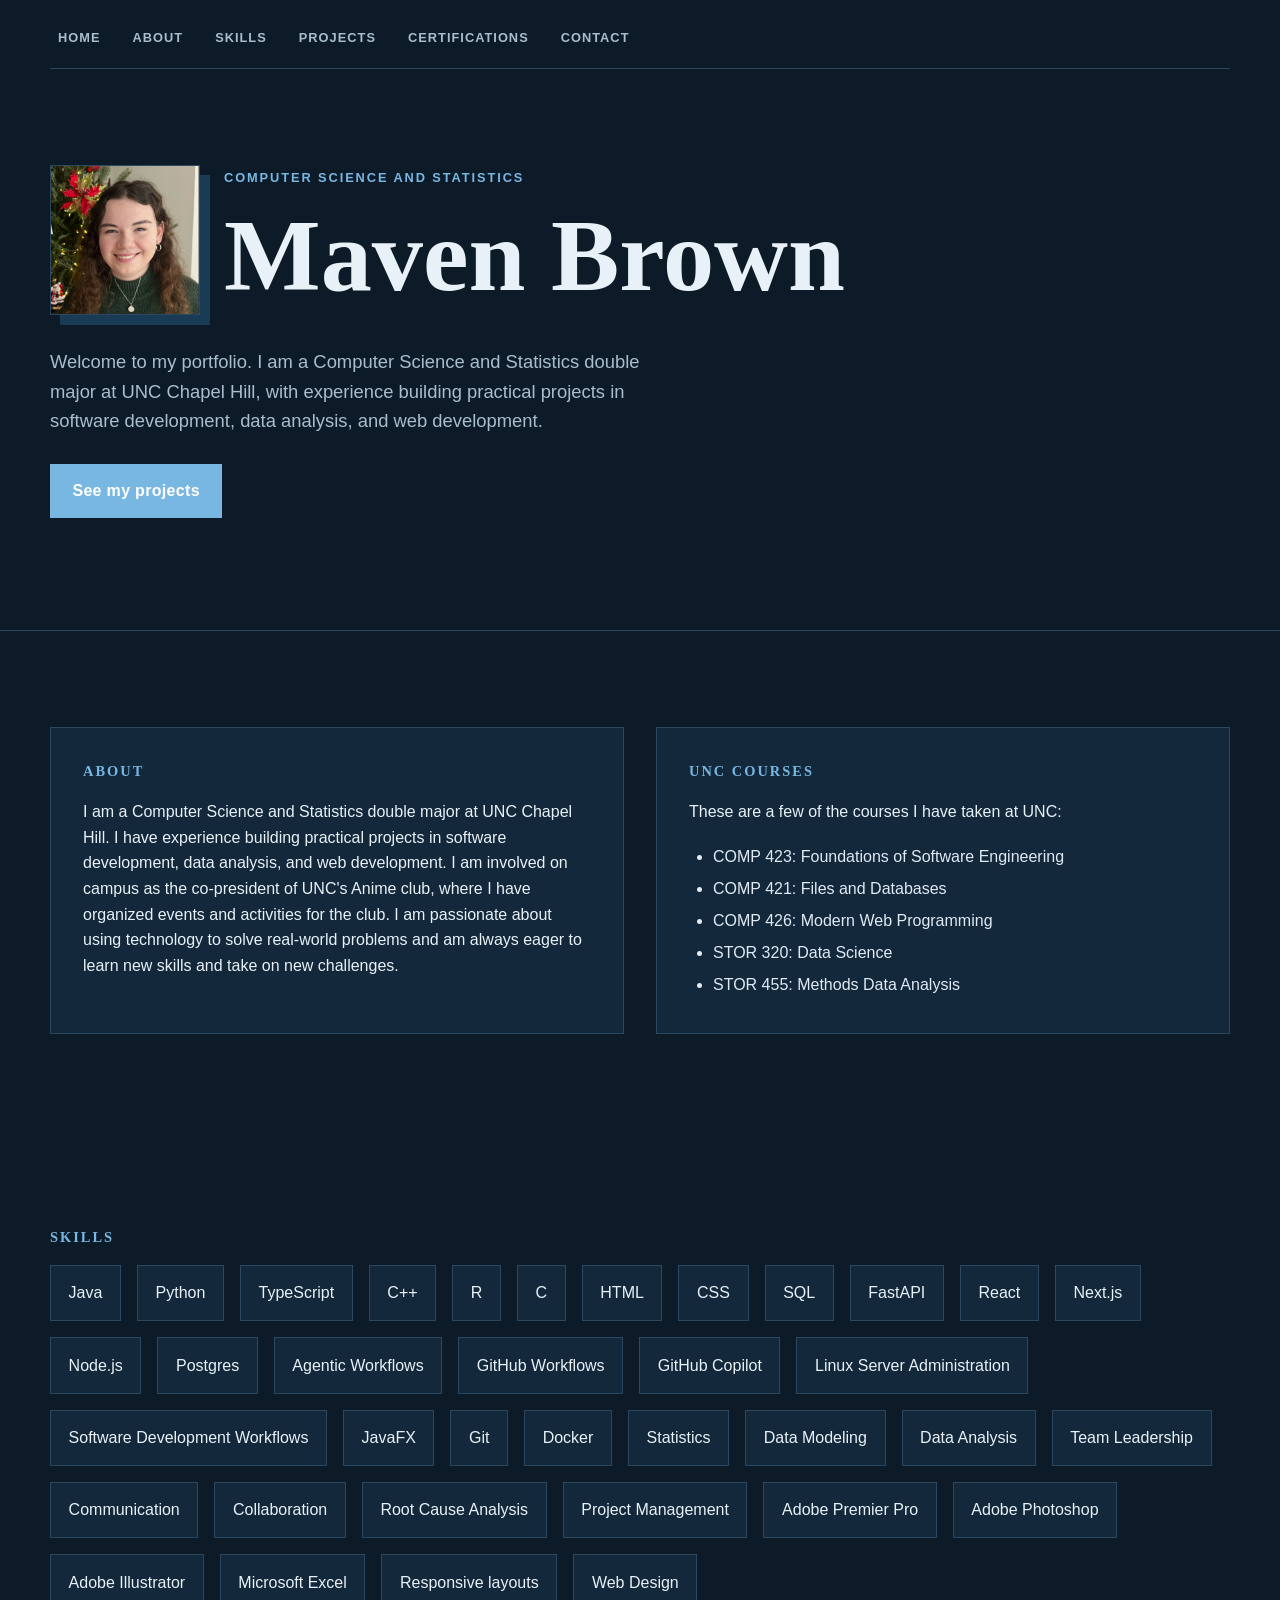
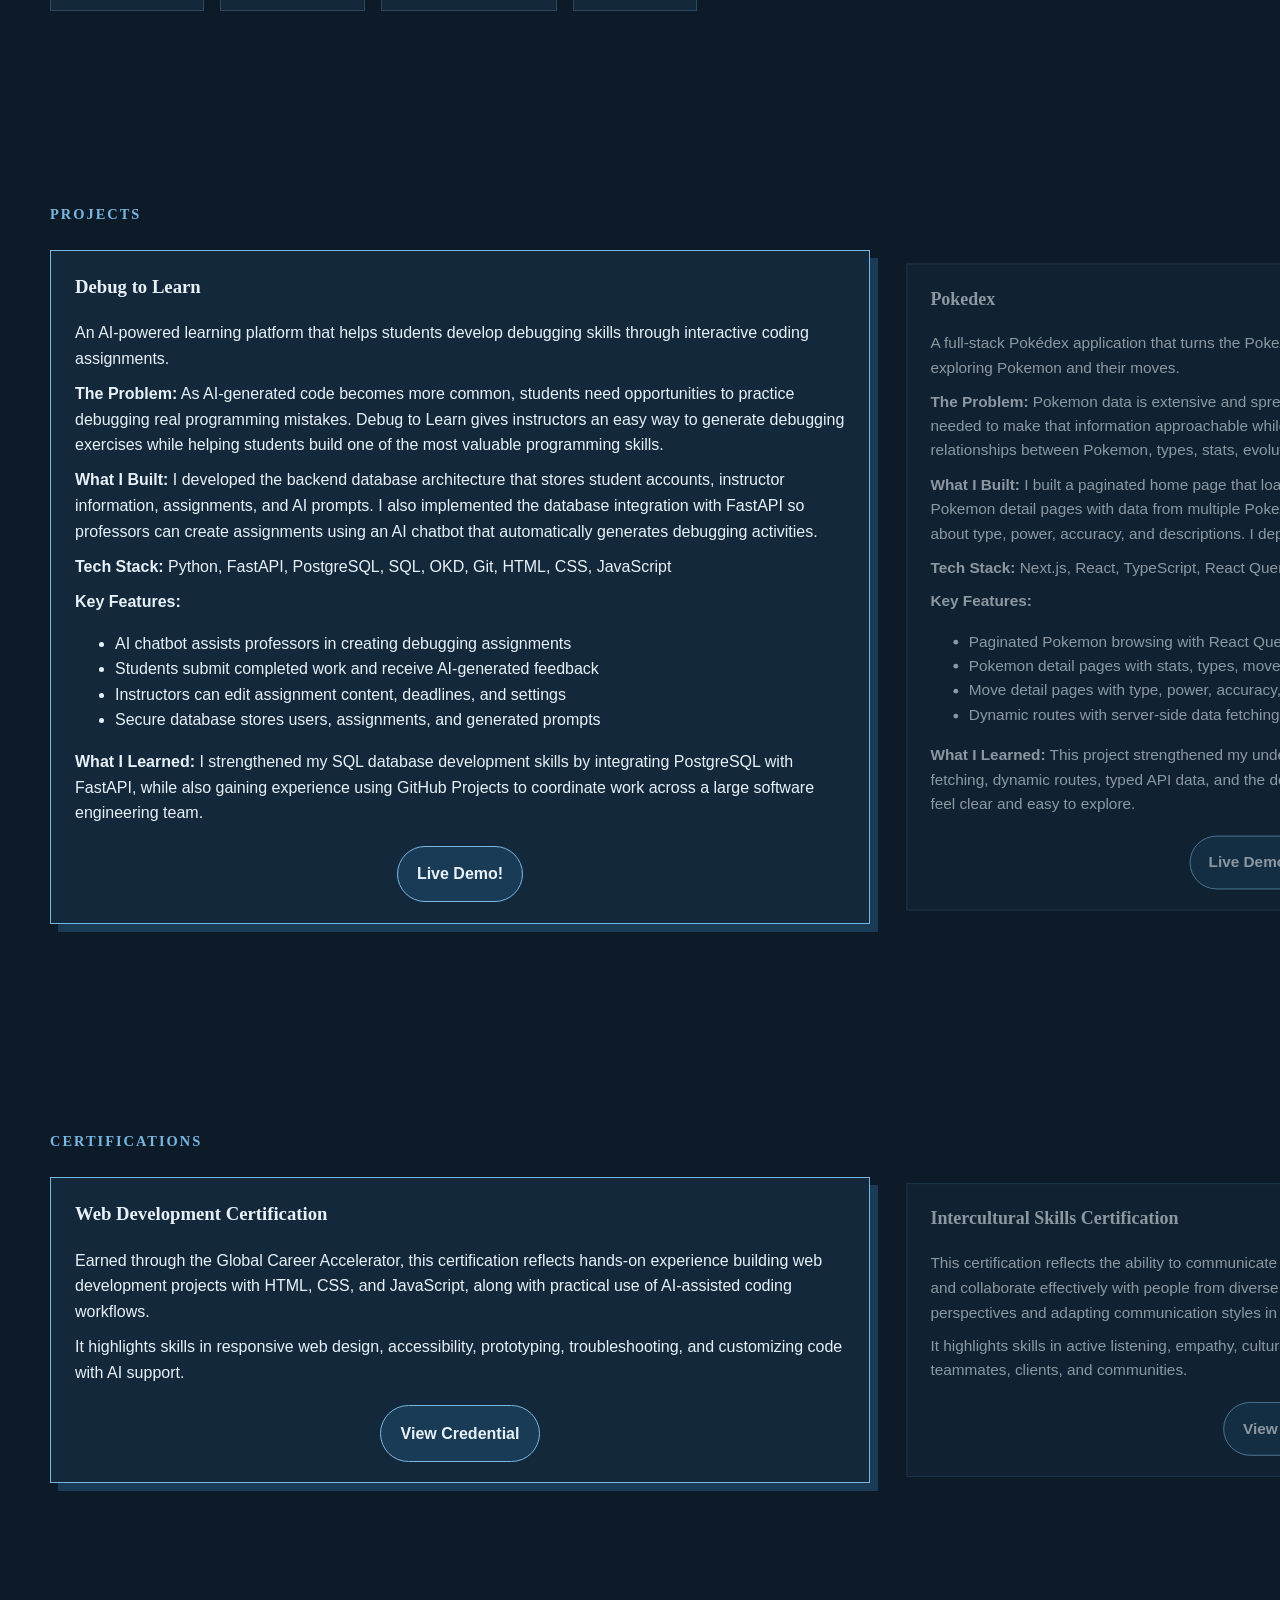
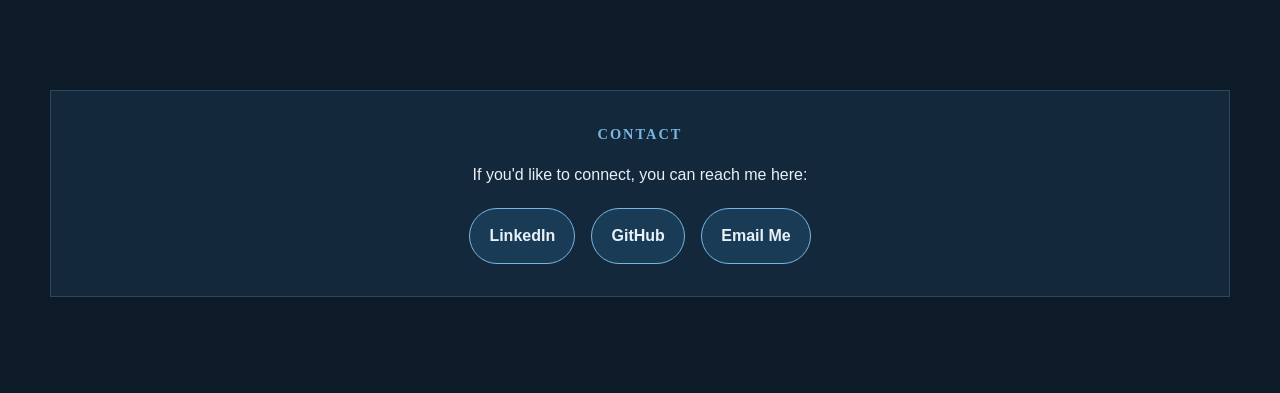
<file: index.html>
<!DOCTYPE html>
<html lang="en">
<head>
  <meta charset="UTF-8">
  <meta name="viewport" content="width=device-width, initial-scale=1.0">
  <title>Maven Brown Portfolio</title>
  <link rel="stylesheet" href="style.css?v=3">
  <link rel="icon" type="image/png" href="img/image-transparent.png">
</head>
<body>
  <!-- Main page content starts here -->
  <header class="hero">
    <div class="container hero-content">
      <nav class="site-nav" aria-label="Main navigation">
        <a href="#home">Home</a>
        <a href="#about">About</a>
        <a href="#skills">Skills</a>
        <a href="#projects">Projects</a>
        <a href="#certifications">Certifications</a>
        <a href="#contact">Contact</a>
      </nav>

      <div class="hero-header">
        <img class="profile-pic" src="img/pic of me 2.png" alt="Maven Brown portrait">
        <div class="hero-text">
          <p class="eyebrow">Computer Science and Statistics</p>
          <h1 id="home">Maven Brown</h1>
        </div>
      </div>
      <p class="lead">
        Welcome to my portfolio. I am a Computer Science and Statistics double major at UNC Chapel Hill, with experience building practical projects in software development, data analysis, and web development.
      </p>
      <a class="button" href="#projects">See my projects</a>
    </div>
  </header>

  <main>
    <div class="intro-grid">
    <section class="section" id="about">
      <div class="container card">
        <h2>About</h2>
        <p>
          I am a Computer Science and Statistics double major at UNC Chapel Hill. I have experience building practical projects in software development, data analysis, and web development. I am involved on campus as the co-president of UNC's Anime club, where I have organized events and activities for the club. I am passionate about using technology to solve real-world problems and am always eager to learn new skills and take on new challenges.
        </p>
      </div>
    </section>

    <section class="section" id="classes">
      <div class="container card">
        <h2>UNC Courses</h2>
        <p>
          These are a few of the courses I have taken at UNC:
        </p>
        <ul class="course-list">
          <li>COMP 423: Foundations of Software Engineering</li>
          <li>COMP 421: Files and Databases</li>
          <li>COMP 426: Modern Web Programming</li>
          <li>STOR 320: Data Science</li>
          <li>STOR 455: Methods Data Analysis</li>
        </ul>
      </div>
    </section>
    </div>

    <section class="section" id="skills">
      <div class="container">
        <h2>Skills</h2>
        <div class="skills-list">
          <div class="skill-item">Java</div>
          <div class="skill-item">Python</div>
          <div class="skill-item">TypeScript</div>
          <div class="skill-item">C++</div>
          <div class="skill-item">R</div>
          <div class="skill-item">C</div>
          <div class="skill-item">HTML</div>
          <div class="skill-item">CSS</div>
          <div class="skill-item">SQL</div>
          <div class="skill-item">FastAPI</div>
          <div class="skill-item">React</div>
          <div class="skill-item">Next.js</div>
          <div class="skill-item">Node.js</div>
          <div class="skill-item">Postgres</div>
          <div class="skill-item">Agentic Workflows</div>
          <div class="skill-item">GitHub Workflows</div>
          <div class="skill-item">GitHub Copilot</div>
          <div class="skill-item">Linux Server Administration</div>
          <div class="skill-item">Software Development Workflows</div>
          <div class="skill-item">JavaFX</div>
          <div class="skill-item">Git</div>
          <div class="skill-item">Docker</div>
          <div class="skill-item">Statistics</div>
          <div class="skill-item">Data Modeling</div>
          <div class="skill-item">Data Analysis</div>
          <div class="skill-item">Team Leadership</div>
          <div class="skill-item">Communication</div>
          <div class="skill-item">Collaboration</div>
          <div class="skill-item">Root Cause Analysis</div>
          <div class="skill-item">Project Management</div>
          <div class="skill-item">Adobe Premier Pro</div>
          <div class="skill-item">Adobe Photoshop</div>
          <div class="skill-item">Adobe Illustrator</div>
          <div class="skill-item">Microsoft Excel</div>
          <div class="skill-item">Responsive layouts</div>
          <div class="skill-item">Web Design</div>
        </div>
      </div>
    </section>

    <section class="section" id="projects">
  <div class="container">
    <h2>Projects</h2>
    <div class="project-list carousel" aria-label="Project carousel">

      <article class="project-card">
  <h3>Debug to Learn</h3>

  <p></strong> An AI-powered learning platform that helps students develop debugging skills through interactive coding assignments.</p>

  <p><strong>The Problem:</strong> As AI-generated code becomes more common, students need opportunities to practice debugging real programming mistakes. Debug to Learn gives instructors an easy way to generate debugging exercises while helping students build one of the most valuable programming skills.</p>

  <p><strong>What I Built:</strong> I developed the backend database architecture that stores student accounts, instructor information, assignments, and AI prompts. I also implemented the database integration with FastAPI so professors can create assignments using an AI chatbot that automatically generates debugging activities.</p>

  <p><strong>Tech Stack:</strong> Python, FastAPI, PostgreSQL, SQL, OKD, Git, HTML, CSS, JavaScript</p>

  <p><strong>Key Features:</strong></p>
  <ul>
    <li>AI chatbot assists professors in creating debugging assignments</li>
    <li>Students submit completed work and receive AI-generated feedback</li>
    <li>Instructors can edit assignment content, deadlines, and settings</li>
    <li>Secure database stores users, assignments, and generated prompts</li>
  </ul>

  <p><strong>What I Learned:</strong> I strengthened my SQL database development skills by integrating PostgreSQL with FastAPI, while also gaining experience using GitHub Projects to coordinate work across a large software engineering team.</p>


  <div class="contact-links">
    <a href="https://learnwithai-maveneb.apps.cloudapps.unc.edu" target="_blank" rel="noreferrer">
      Live Demo!
    </a>
    
  </div>
</article>

      <article class="project-card">
  <h3>Pokedex</h3>

  <p>A full-stack Pokédex application that turns the PokeAPI into a searchable, navigable reference tool for exploring Pokemon and their moves.</p>

  <p><strong>The Problem:</strong> Pokemon data is extensive and spread across several related API resources. The app needed to make that information approachable while handling pagination, loading states, and the relationships between Pokemon, types, stats, evolutions, and moves.</p>

  <p><strong>What I Built:</strong> I built a paginated home page that loads Pokemon through React Query, server-rendered Pokemon detail pages with data from multiple PokeAPI endpoints, and move detail pages with information about type, power, accuracy, and descriptions. I deployed the finished Next.js application to Vercel.</p>

  <p><strong>Tech Stack:</strong> Next.js, React, TypeScript, React Query, Tailwind CSS, PokeAPI, Vercel</p>

  <p><strong>Key Features:</strong></p>
  <ul>
    <li>Paginated Pokemon browsing with React Query</li>
    <li>Pokemon detail pages with stats, types, moves, and evolution data</li>
    <li>Move detail pages with type, power, accuracy, and descriptions</li>
    <li>Dynamic routes with server-side data fetching</li>
  </ul>

  <p><strong>What I Learned:</strong> This project strengthened my understanding of client-side caching, server-side data fetching, dynamic routes, typed API data, and the design decisions needed to make a large information set feel clear and easy to explore.</p>

  <div class="contact-links">
    <a href="https://comp-426-a04-pokedex-maveneb.vercel.app/" target="_blank" rel="noreferrer">
      Live Demo
    </a>
    <a href="https://github.com/maveneb/comp-426-a04-pokedex-maveneb" target="_blank" rel="noreferrer">
      GitHub
    </a>
  </div>
</article>

      <article class="project-card">
  <h3>NASA Space Explorer</h3>

  <p></strong> An interactive web app for exploring NASA's Astronomy Picture of the Day archive.</p>

  <p><strong>The Problem:</strong> NASA provides incredible astronomy data through public APIs, but browsing that information isn't always user-friendly. This project creates an intuitive interface for discovering space imagery and learning about astronomical events.</p>

  <p><strong>What I Built:</strong> I built a responsive front-end application that connects to the NASA API and displays Astronomy Picture of the Day entries. Users can browse images, search by date, and read detailed descriptions of each featured event.</p>

  <p><strong>Tech Stack:</strong> HTML, CSS, JavaScript, NASA API</p>

  <p><strong>Key Features:</strong></p>
  <ul>
    <li>NASA API integration</li>
    <li>Date-based search</li>
    <li>Responsive interface</li>
    <li>Detailed astronomy information</li>
  </ul>

  <p><strong>What I Learned:</strong> I gained experience consuming REST APIs with JavaScript while improving my responsive web design skills.</p>

  <div class="contact-links">
    <a href="https://maveneb.github.io/07-nasa-space-explorer/" target="_blank" rel="noreferrer">
      Live Demo
    </a>
    <a href="https://github.com/maveneb/07-nasa-space-explorer" target="_blank" rel="noreferrer">
      GitHub
    </a>
  </div>
</article>

      <article class="project-card">
  <h3>Routine Builder</h3>

  <p></strong> A responsive web application that helps users build personalized skincare routines.</p>

  <p><strong>The Problem:</strong> Choosing skincare products can be confusing because recommendations depend on individual skin concerns. This project simplifies the process by guiding users through creating a customized routine.</p>

  <p><strong>What I Built:</strong> I developed an interactive front-end application that recommends skincare routines based on user selections. The interface is fully responsive and designed to make the recommendation process simple and engaging.</p>

  <p><strong>Tech Stack:</strong> HTML, CSS, JavaScript</p>

  <p><strong>Key Features:</strong></p>
  <ul>
    <li>Personalized routine builder</li>
    <li>Interactive user interface</li>
    <li>Responsive design</li>
    <li>Product recommendations</li>
  </ul>

  <p><strong>What I Learned:</strong> I strengthened my JavaScript programming skills while learning how thoughtful UI design improves the overall user experience.</p>

  <div class="contact-links">
    <a href="https://maveneb.github.io/09-prj-loreal-routine-builder/" target="_blank" rel="noreferrer">
      Live Demo
    </a>
    <a href="https://github.com/maveneb/09-prj-loreal-routine-builder" target="_blank" rel="noreferrer">
      GitHub
    </a>
  </div>
</article>

      <article class="project-card">
  <h3>Scooby-Doo Statistical Analysis</h3>

  <p></strong> A statistical research project analyzing trends in Scooby-Doo episodes using real-world data.</p>

  <p><strong>The Problem:</strong> Television datasets provide an engaging way to apply statistical methods to real data. This project explored whether episode characteristics were associated with viewer ratings and other external factors.</p>

  <p><strong>What I Built:</strong> I analyzed the Scooby-Doo dataset in R using data cleaning, visualization, regression analysis, and hypothesis testing. The final project communicates statistical findings through a research paper and supporting visualizations.</p>

  <p><strong>Tech Stack:</strong> R, ggplot2, dplyr, tidyverse</p>

  <p><strong>Key Features:</strong></p>
  <ul>
    <li>Data cleaning and preprocessing</li>
    <li>Statistical modeling</li>
    <li>Data visualization</li>
    <li>Research paper summarizing findings</li>
  </ul>

  <p><strong>What I Learned:</strong> I improved my statistical modeling skills while gaining experience presenting technical analyses in a professional research format.</p>

  <div class="contact-links">
    <a href="reports/scooby-doo-analysis.html" target="_blank" rel="noreferrer">
      View Report
    </a>
    
    
  </div>
</article>

    </div>
  </div>
</section>

    <section class="section" id="certifications">
      <div class="container">
        <h2>Certifications</h2>
        <div class="certification-list carousel" aria-label="Certification carousel">
          <article class="project-card">
            <h3>Web Development Certification</h3>
            <p>
              Earned through the Global Career Accelerator, this certification reflects hands-on experience building web development projects with HTML, CSS, and JavaScript, along with practical use of AI-assisted coding workflows.
            </p>
            <p>
              It highlights skills in responsive web design, accessibility, prototyping, troubleshooting, and customizing code with AI support.
            </p>
            <div class="contact-links">
              <a href="https://www.credential.net/0b8e12ba-2254-4fac-80ee-5e7e80f0c632" target="_blank" rel="noreferrer">View Credential</a>
            </div>
          </article>

          <article class="project-card">
            <h3>Intercultural Skills Certification</h3>
            <p>
              This certification reflects the ability to communicate respectfully across cultures, build cultural awareness, and collaborate effectively with people from diverse backgrounds. It emphasizes understanding different perspectives and adapting communication styles in multicultural settings.
            </p>
            <p>
              It highlights skills in active listening, empathy, cultural sensitivity, and building positive relationships with teammates, clients, and communities.
            </p>
            <div class="contact-links">
              <a href="https://www.credential.net/e7bd6067-033b-466e-ba13-73a6fc5023ad?record_view=true" target="_blank" rel="noreferrer">View Credential</a>
            </div>
          </article>

          <article class="project-card">
            <h3>AI-Powered Javascript Certification</h3>
            <p>
              This certification highlights experience using AI tools to support JavaScript development, including writing, debugging, and improving interactive web code. It reflects the ability to use AI-assisted workflows while maintaining an understanding of programming fundamentals and code quality.
            </p>
            <p>
              It demonstrates skills in creating dynamic web experiences, troubleshooting JavaScript problems, refining solutions, and evaluating AI-generated code before using it in a project.
            </p>
            <div class="contact-links">
              <a href="https://www.credential.net/ae1727d4-a292-4dba-9951-02320e9c4b14?record_view=true" target="_blank" rel="noreferrer">View Credential</a>
            </div>
          </article>

          <article class="project-card">
            <h3>AI Professional Skills Certification</h3>
            <p>
              This certification demonstrates professional skills for using AI thoughtfully in workplace settings, including communication, problem solving, and responsible collaboration. It emphasizes applying AI tools to improve productivity while considering accuracy, privacy, and responsible decision-making.
            </p>
            <p>
              It highlights skills in writing effective prompts, reviewing AI-generated information, communicating clearly, and using emerging technology to support professional goals.
            </p>
            <div class="contact-links">
              <a href="https://www.credential.net/4031094f-eba2-4df9-8c7a-3c365899962b?record_view=true" target="_blank" rel="noreferrer">View Credential</a>
            </div>
          </article>
        </div>
      </div>
    </section>

    <section class="section" id="contact">
      <div class="container card contact-card">
        <h2>Contact</h2>
        <p>If you'd like to connect, you can reach me here:</p>
        <div class="contact-links">
          <a href="https://www.linkedin.com/in/maven-brown-650328354/" target="_blank" rel="noreferrer">LinkedIn</a>
          <a href="https://github.com/maveneb" target="_blank" rel="noreferrer">GitHub</a>
          <a href="mailto:maveneb@gmail.com">Email Me</a>
        </div>
      </div>
    </section>
  </main>

  <script>
    const isMobile = window.matchMedia('(max-width: 600px)').matches;

    if (!isMobile) {
      document.querySelectorAll('.carousel').forEach((container) => {
        const cards = Array.from(container.children);
        if (cards.length === 0) return;

        let activeIndex = 0;

        const updateActiveCard = () => {
          cards.forEach((card, index) => {
            card.classList.toggle('active', index === activeIndex);
          });
        };

        const getStepAmount = () => {
          const firstCard = cards[0];
          const styles = getComputedStyle(container);
          const gap = parseFloat(styles.columnGap || styles.gap || 0);
          return firstCard.getBoundingClientRect().width + gap;
        };

        const scrollToCard = (index) => {
          activeIndex = Math.max(0, Math.min(index, cards.length - 1));
          const left = getStepAmount() * activeIndex;
          container.scrollTo({ left, behavior: 'smooth' });
          updateActiveCard();
        };

        updateActiveCard();

        container.addEventListener('wheel', (event) => {
          const rect = container.getBoundingClientRect();
          const insideSection = event.clientY >= rect.top - 40 && event.clientY <= rect.bottom + 40;
          const maxScroll = container.scrollWidth - container.clientWidth;

          if (!insideSection) return;

          if (Math.abs(event.deltaX) > Math.abs(event.deltaY)) {
            return;
          }

          if (maxScroll <= 0) {
            return;
          }

          const atStart = container.scrollLeft <= 2;
          const atEnd = container.scrollLeft >= maxScroll - 2;

          if (atStart && event.deltaY < 0) {
            return;
          }

          if (atEnd && event.deltaY > 0) {
            return;
          }

          if (event.deltaY !== 0) {
            event.preventDefault();
            const direction = event.deltaY > 0 ? 1 : -1;
            scrollToCard(activeIndex + direction);
          }
        }, { passive: false });
      });
    }
  </script>
</body>
</html>
</file>
<file: style.css>
/* Basic page setup */
:root {
	--ink: #e8f1f7;
	--muted-ink: #a9bdcc;
	--blue: #79b7e3;
	--blue-soft: #193b56;
	--canvas: #0d1b29;
	--paper: #13283a;
	--line: #2b4860;
}

html {
	scroll-behavior: smooth;
}

* {
	box-sizing: border-box;
}

body {
	margin: 0;
	font-family: "Trebuchet MS", Verdana, sans-serif;
	color: var(--ink);
	background: var(--canvas);
	line-height: 1.6;
}

h1,
h2,
h3 {
	font-family: Georgia, "Times New Roman", serif;
}

a {
	color: inherit;
	text-decoration: none;
}

.button,
.site-nav a,
.card,
.skill-item,
.project-card,
.contact-links a {
	transition: transform 0.2s ease, box-shadow 0.2s ease, border-color 0.2s ease, background-color 0.2s ease;
}

/* Shared container for centered content */
.container {
	width: min(100% - 3rem, 1180px);
	margin: 0 auto;
}

/* Hero section */
.hero {
	padding: 1.5rem 0 7rem;
	background: var(--canvas);
	color: var(--ink);
	border-bottom: 1px solid var(--line);
}

.hero-content {
	text-align: left;
}

.hero-header {
	display: flex;
	align-items: center;
	justify-content: flex-start;
	gap: 1.5rem;
	margin: 6rem 0 2rem;
	flex-wrap: wrap;
}

.hero-text {
	text-align: left;
}

.profile-pic {
	width: 150px;
	height: 150px;
	border-radius: 0;
	object-fit: cover;
	border: 1px solid var(--line);
	box-shadow: 10px 10px 0 var(--blue-soft);
}

.site-nav {
	display: flex;
	flex-wrap: wrap;
	justify-content: center;
	gap: 1rem;
	justify-content: flex-start;
	margin: 0;
	padding: 0 0 1rem;
	background: transparent;
	border-bottom: 1px solid var(--line);
	border-radius: 0;
}

.site-nav a {
	padding: 0.25rem 0.5rem;
	font-weight: bold;
	color: var(--muted-ink);
	font-size: 0.8rem;
	letter-spacing: 0.08em;
	text-transform: uppercase;
}

.site-nav a:hover,
.site-nav a:focus-visible {
	transform: translateY(-2px);
	color: var(--blue);
}

.eyebrow {
	margin: 0 0 0.75rem;
	letter-spacing: 0.15em;
	text-transform: uppercase;
	font-size: 0.8rem;
	color: var(--blue);
	font-weight: bold;
}

.hero h1 {
	margin: 0;
	font-size: clamp(3rem, 8vw, 7rem);
	line-height: 1.1;
}

.lead {
	max-width: 42rem;
	margin: 2rem 0 0;
	max-width: 38rem;
	font-size: 1.15rem;
	color: var(--muted-ink);
}

.button {
	display: inline-block;
	margin-top: 1.75rem;
	padding: 0.9rem 1.4rem;
	border-radius: 0;
	background: var(--blue);
	color: #ffffff;
	font-weight: bold;
	letter-spacing: 0.02em;
}

.button:hover,
.button:focus-visible {
	transform: translateY(-3px);
	background: #16496f;
	box-shadow: 0 12px 24px rgba(0, 0, 0, 0.24);
}

/* Main content sections */
.intro-grid {
	display: grid;
	grid-template-columns: repeat(2, minmax(0, 1fr));
	gap: 2rem;
	max-width: 1180px;
	margin: 0 auto;
}

.intro-grid .card {
	height: 100%;
}

.intro-grid > .section {
	display: flex;
}

.intro-grid > .section > .container {
	width: 100%;
}

.intro-grid > .section .card {
	flex: 1;
}

.section {
	padding: 6rem 0;
}

.section h2 {
	margin-top: 0;
	margin-bottom: 1rem;
	color: var(--blue);
	font-size: 0.9rem;
	letter-spacing: 0.14em;
	text-transform: uppercase;
}

.card {
	background: var(--paper);
	padding: 2rem;
	border-radius: 0;
	border: 1px solid var(--line);
	box-shadow: none;
}

.card:hover,
.card:focus-within {
	transform: translateY(-4px);
	border-color: var(--blue);
	box-shadow: 8px 8px 0 var(--blue-soft);
}

.skills-list {
	display: flex;
	flex-wrap: wrap;
	gap: 1rem;
}

.project-list,
.certification-list {
	display: flex;
	flex-wrap: nowrap;
	gap: 1rem;
	width: 100%;
}

.carousel {
	display: flex;
	align-items: stretch;
	gap: 1.25rem;
	overflow-x: auto;
	overflow-y: hidden;
	scroll-snap-type: x mandatory;
	scroll-behavior: smooth;
	padding: 0.5rem 10vw 0.9rem;
	-webkit-overflow-scrolling: touch;
	touch-action: pan-x;
	position: relative;
	scrollbar-width: thin;
	scrollbar-color: rgba(143, 188, 226, 0.6) transparent;
	width: calc(100% + 20vw);
	max-width: none;
	margin-left: -10vw;
	margin-right: -10vw;
}

.carousel::-webkit-scrollbar {
	height: 10px;
}

.carousel::-webkit-scrollbar-thumb {
	background: rgba(143, 188, 226, 0.6);
	border-radius: 999px;
}

.course-list {
	margin: 1rem 0 0;
	padding-left: 1.5rem;
	line-height: 2;
	color: #dfeaf5;
}

.skill-item,
.project-card {
	background: var(--paper);
	border: 1px solid var(--line);
	border-radius: 0;
	box-shadow: none;
}

.skill-item {
	padding: 0.9rem 1.1rem;
	font-weight: bold;
	color: var(--ink);
	border-radius: 0;
	font-weight: normal;
}

.skill-item:hover {
	transform: translateY(-3px);
	border-color: var(--blue);
	background: var(--blue-soft);
	box-shadow: none;
}


.project-card {
	flex: 0 0 min(90vw, 820px);
	max-width: 820px;
	width: 100%;
	margin: 0;
	padding: 1.3rem 1.5rem;
	scroll-snap-align: center;
	min-height: 100%;
	flex-shrink: 0;
	transform: scale(0.96);
	opacity: 0.58;
	filter: none;
	transition: transform 0.35s ease, opacity 0.35s ease, box-shadow 0.35s ease, border-color 0.35s ease, filter 0.35s ease;
}

.project-card.active {
	transform: scale(1);
	opacity: 1;
	filter: saturate(1);
	border-color: var(--blue);
	box-shadow: 8px 8px 0 var(--blue-soft);
}

.project-card p {
	margin: 0.6rem 0;
	line-height: 1.6;
}

.project-card:hover {
	transform: translateY(-4px) scale(1);
	border-color: var(--blue);
	background: #17334a;
	box-shadow: 4px 4px 0 var(--blue-soft);
}

.project-card h3 {
	margin-top: 0;
	color: var(--ink);
}

.contact-card {
	text-align: center;
}

.contact-links {
	display: flex;
	justify-content: center;
	flex-wrap: wrap;
	gap: 1rem;
	margin-top: 1.25rem;
}

.contact-links a {
	display: inline-block;
	padding: 0.9rem 1.2rem;
	border-radius: 999px;
	background: var(--blue-soft);
	color: var(--ink);
	font-weight: bold;
	border: 1px solid var(--blue);
}

.contact-links a:hover,
.contact-links a:focus-visible {
	transform: translateY(-3px);
	background: var(--blue);
	color: #ffffff;
	border-color: var(--blue);
	box-shadow: none;
}

/* Small screen adjustments */
@media (max-width: 600px) {
	.intro-grid {
		display: block;
	}

	.intro-grid > .section,
	.intro-grid > .section > .container {
		display: block;
	}

	.hero {
		padding: 4rem 0 3rem;
	}

	.site-nav {
		border-radius: 1rem;
	}

	.section {
		padding: 2.25rem 0;
	}

	.project-list,
	.certification-list {
		display: block;
		width: 100%;
	}

	.carousel {
		display: block;
		overflow: visible;
		width: 100%;
		margin: 0;
		padding: 0;
	}

	.project-card {
		display: block;
		flex-basis: auto;
		max-width: none;
		width: 100%;
		margin: 0 0 1rem;
		scroll-snap-align: none;
		transform: none;
		opacity: 1;
		filter: none;
	}
}

@media (prefers-reduced-motion: reduce) {
	html {
		scroll-behavior: auto;
	}
}
</file>
